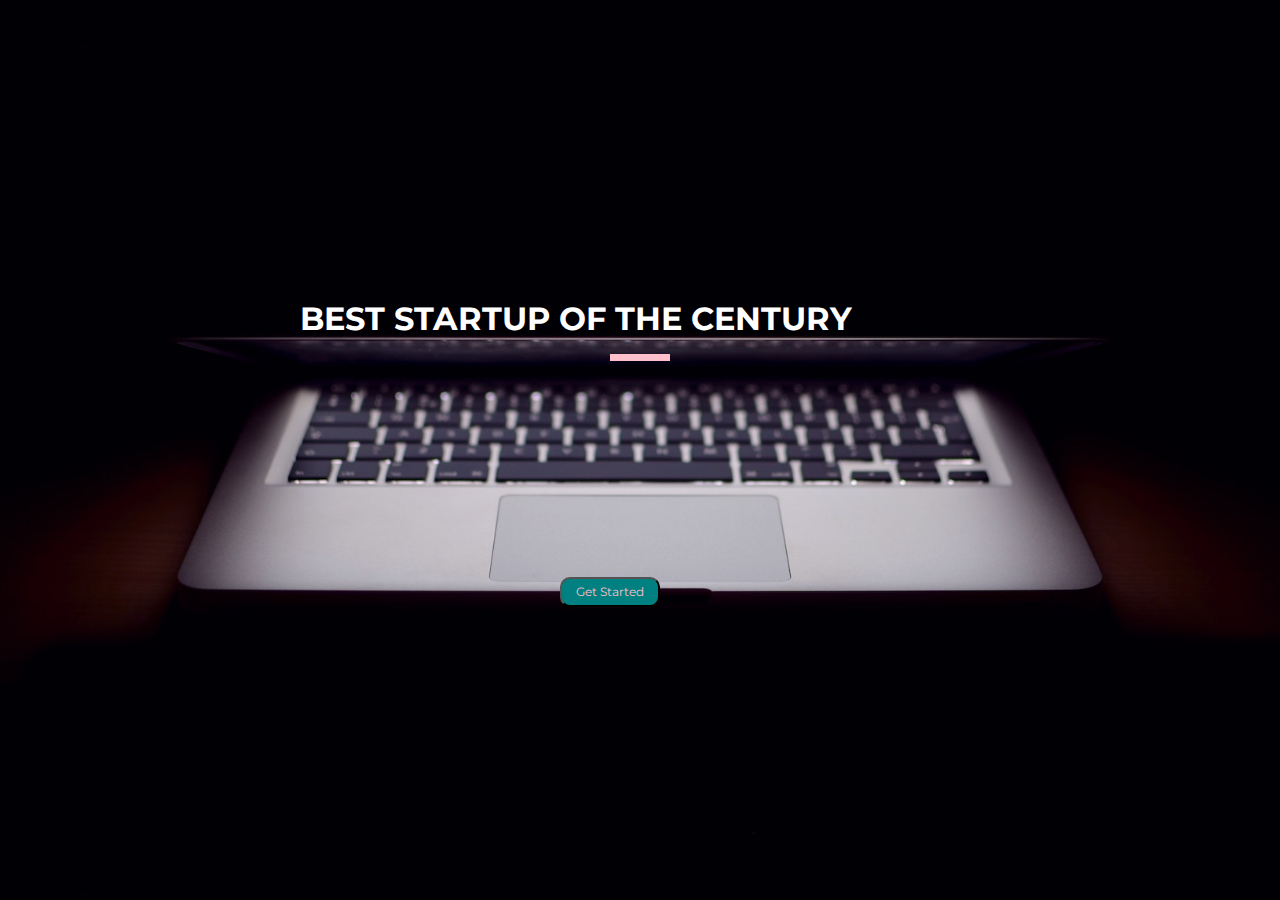
<file: Index.html>
<!DOCTYPE html>
<html>
<head>

	<title>My startup</title>
	<link rel="stylesheet" type="text/css" href="star.css">
	<link href="https://fonts.googleapis.com/css?family=Montserrat" rel="stylesheet">
	<!-- Bootstrap CSS from a CDN. This way you don't have to include the bootstrap file yourself -->
	<link rel="stylesheet" href="https://stackpath.bootstrapcdn.com/bootstrap/4.3.1/css/bootstrap.min.css" integrity="sha384-ggOyR0iXCbMQv3Xipma34MD+dH/1fQ784/j6cY/iJTQUOhcWr7x9JvoRxT2MZw1T" crossorigin="anonymous">
	<link rel="stylesheet" type="text/css" href="star.css">
	<meta  charset="UTF=8">
	<meta name="viewport" content="width=device-width, initial-scale=1.0, shrink-to-fit=no">
</head>
<body>
	<h2 class="text-uppercase"><strong>Best startup of the century</strong></h2>
	<form>
		<hr>
		<button value="Get Started">Get Started</button>
	</form>
</body>
</html>
</file>
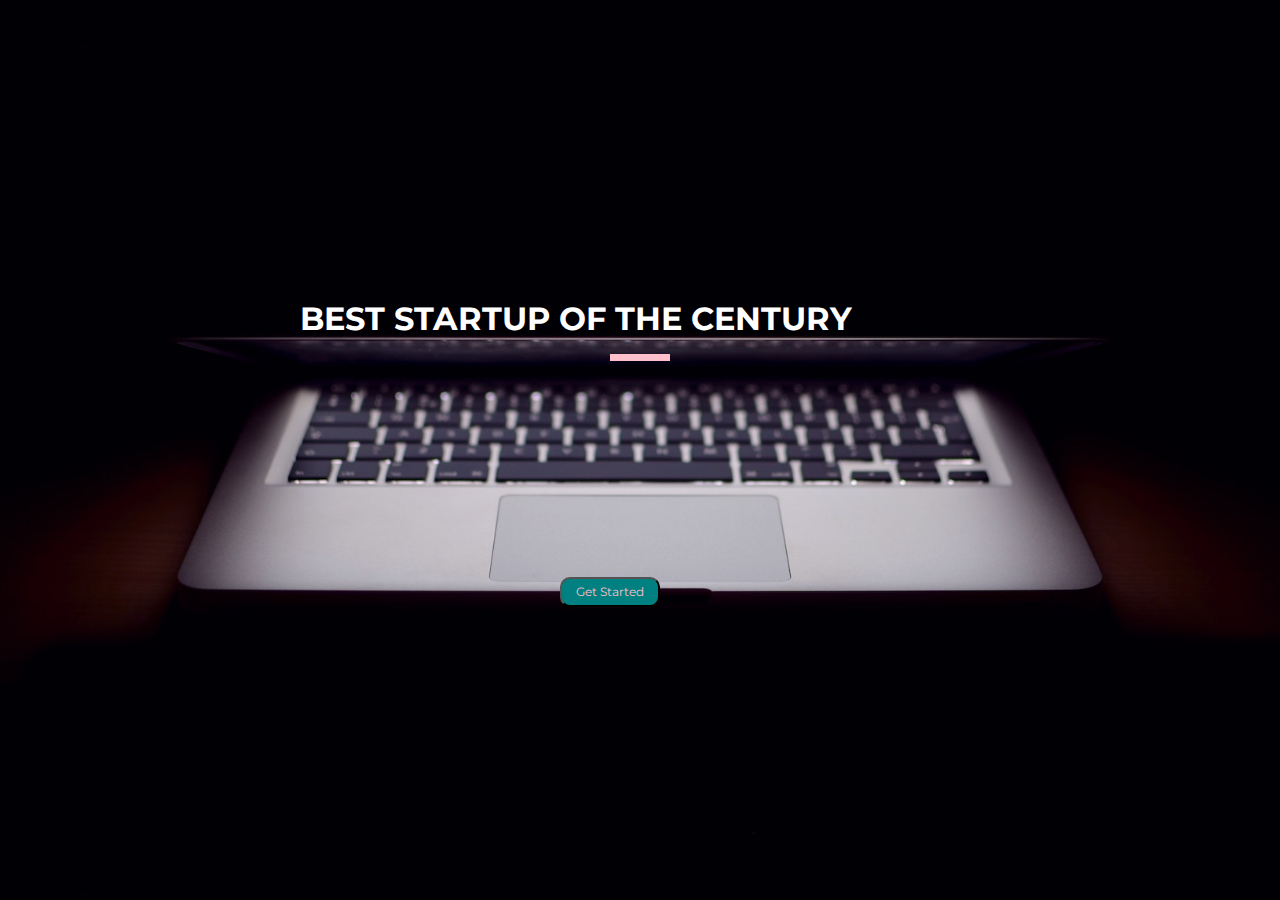
<file: startup.html>
<!DOCTYPE html>
<html>
<head>

	<title>My startup</title>
	<link rel="stylesheet" type="text/css" href="star.css">
	<link href="https://fonts.googleapis.com/css?family=Montserrat" rel="stylesheet">
	<!-- Bootstrap CSS from a CDN. This way you don't have to include the bootstrap file yourself -->
	<link rel="stylesheet" href="https://stackpath.bootstrapcdn.com/bootstrap/4.3.1/css/bootstrap.min.css" integrity="sha384-ggOyR0iXCbMQv3Xipma34MD+dH/1fQ784/j6cY/iJTQUOhcWr7x9JvoRxT2MZw1T" crossorigin="anonymous">
	<link rel="stylesheet" type="text/css" href="star.css">
	<meta  charset="UTF=8">
	<meta name="viewport" content="width=device-width, initial-scale=1.0, shrink-to-fit=no">
</head>
<body>
	<h2 class="text-uppercase"><strong>Best startup of the century</strong></h2>
	<form>
		<hr>
		<button value="Get Started">Get Started</button>
	</form>
</body>
</html>
</file>
<file: star.css>
body{
	width: 100%;
	height: 100%;
	font-family: 'Montserrat' , sans-serif;
 	background-image: url(header.jpg);
 	background-size:cover;

}
h2{
	color:white ;
}
button{
	height: 30px;
	width: 100px;
	color:pink;
	font-size: 12px;
	margin-left: 560px;
	margin-top:200px; 
	background-color: teal;
	border-radius: 10px;
}
h2{
	margin-top: 300px;
	margin-left: 300px;
}
button:hover{
	transform: scale(1.1);
}
hr{
	border-color: pink;
	border-width:7px;
	max-width: 60px;
}
</file>
